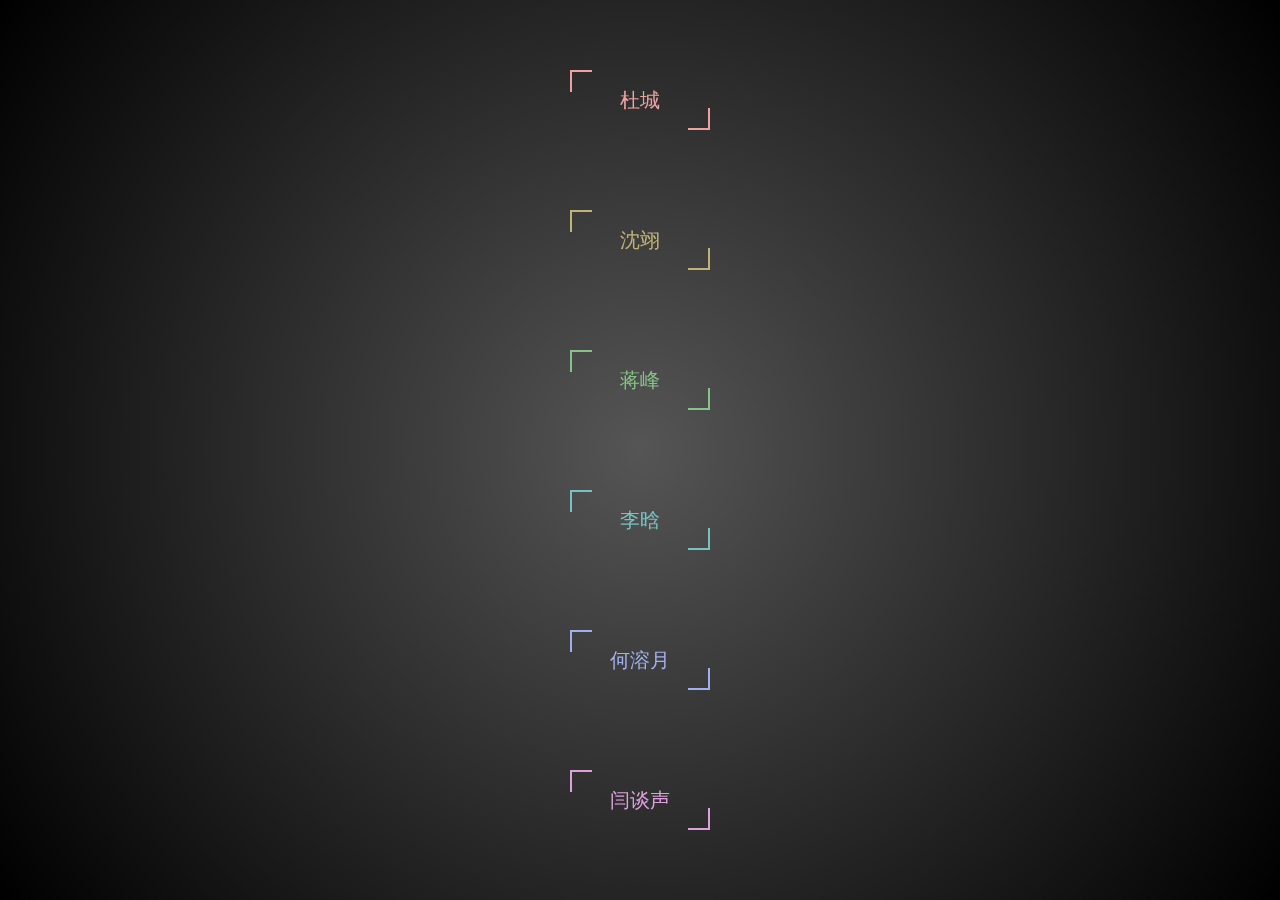
<file: index.html>
<!DOCTYPE html>
<html lang="en">

<head>
    <meta charset="UTF-8">
    <meta http-equiv="X-UA-Compatible" content="IE=edge">
    <meta name="viewport" content="width=device-width initial-scale = 1 user-scalable = no maximum-scale=1.1">
<!--     <meta name="viewport" content="width=device-width, initial-scale=1.0"> -->
    <title>北江分局</title>
    <link rel="stylesheet" href="./悬停.css">

</head>

<body>
    <div class="container">
        <!-- 这里的--i事一个自定义属性 -->
        <a href="photo.html" style="--i:1" class="dc">杜城</a>
        <a href="photo.html" style="--i:2" class='dc'>沈翊</a>
        <a href="#" style="--i:3">蒋峰</a>
        <a href="#" style="--i:4">李晗</a>
        <a href="#" style="--i:5">何溶月</a>
        <a href="#" style="--i:6">闫谈声</a>

        <script>
            var dc = document.getElementsByClassName('dc');
            dc.onclick = function() {
                window.location.replace("E:/js/dc.html")
            }
        </script>
    </div>
</body>

</html>
</file>
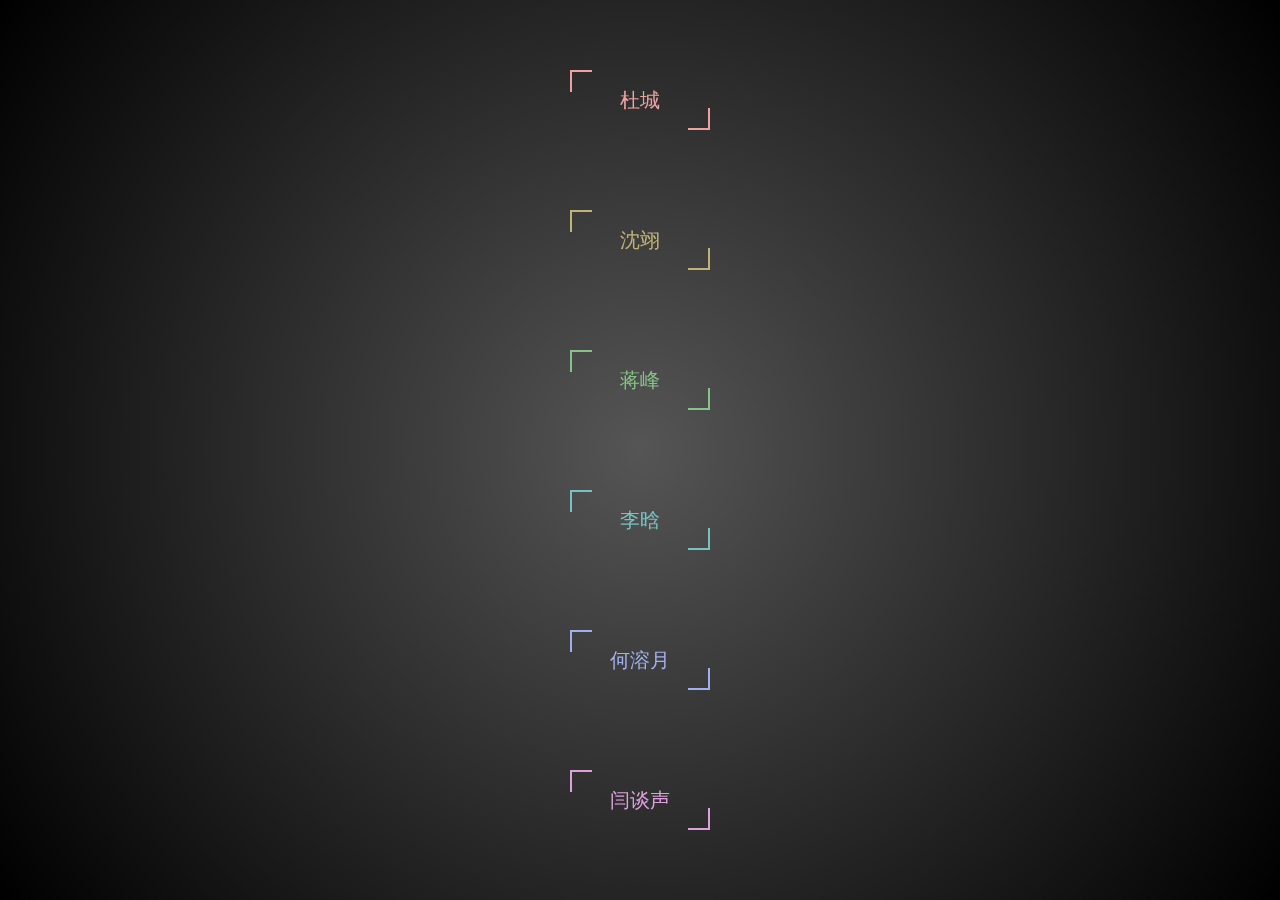
<file: 悬停.html>
<!DOCTYPE html>
<html lang="en">

<head>
    <meta charset="UTF-8">
    <meta http-equiv="X-UA-Compatible" content="IE=edge">
    <meta name="viewport" content="width=device-width, initial-scale=1.0">
    <title>鼠标悬停发光按钮</title>
    <link rel="stylesheet" href="./悬停.css">

</head>

<body>
    <div class="container">
        <!-- 这里的--i事一个自定义属性 -->
        <a href="index.html" style="--i:1" class="dc">杜城</a>
        <a href="index.html" style="--i:2">沈翊</a>
        <a href="#" style="--i:3">蒋峰</a>
        <a href="#" style="--i:4">李晗</a>
        <a href="#" style="--i:5">何溶月</a>
        <a href="#" style="--i:6">闫谈声</a>

        <script>
            var dc = document.getElementsByClassName('dc');
            dc.onclick = function() {
                window.location.replace("E:/js/dc.html")
            }
        </script>
    </div>
</body>

</html>
</file>
<file: 悬停.css>
* {
    /* 初始化 取消页面元素的内外边框 */
    margin: 0;
    padding: 0;
}

.container {
    position: relative;
    /* 弹性布局 水平 垂直居中 */
    display: flex;
    justify-content: center;
    align-items: center;
    /* 让子元素垂直排列 */
    flex-direction: column;
    /* 100%窗口高度 宽度 */
    width: 100vw;
    height: 100vh;
    /* 背景径向渐变 */
    background: radial-gradient(circle at center, #555, #000);
}

.container a {
    /* 相对定位 */
    position: relative;
    /* 将a标签转为块级元素,不然无法设置宽高 */
    display: block;
    width: 140px;
    height: 60px;
    line-height: 60px;
    text-align: center;
    margin: 40px;
    color: plum;
    text-decoration: none;
    font-size: 20px;
    /* 这里加一个动画过渡
    最后的0.3秒时延迟时间 */
    transition: all 0.3s ease-in-out 0.3s;
    /* 我们是如果改变a标签的颜色 */
    /* hue-rotate是颜色滤镜.可以加不同的度数来改变颜色.这里我们用的是calc自动计算函数 */
    /* 以及var函数来调用我们给每一个a元素设置的不同的自定义属性1~5，然后分别乘以60度，就能够分别得到不同的颜色 */
    filter: hue-rotate(calc(var(--i)*60deg));
    float: left;
}


/* 这里将两个伪元素的相同样式写在一起 */

.container a::before,
.container a::after {
    content: "";
    position: absolute;
    width: 20px;
    height: 20px;
    border: 2px solid plum;
    /* 这里加一个动画过渡
    最后的0.3秒时延迟时间 */
    transition: all 0.3s ease-in-out 0.3s;
}

.container a::before {
    top: 0;
    left: 0;
    /* 删除左边元素的右边框和下边框 */
    border-right: 0;
    border-bottom: 0;
}

.container a::after {
    right: 0;
    bottom: 0;
    /* 删除右边元素的左边框和上边框 */
    border-left: 0;
    border-top: 0;
}

.container a:hover {
    background-color: plum;
    color: #000;
    box-shadow: 0 0 50px plum;
    /* below下倒影 1px是倒影和元素相隔的距离,最后是个渐变色 */
    -webkit-box-reflect: below 1px linear-gradient(transparent, rgba(0, 0, 0, 0.3));
    /* 这里以上属性设置一下延迟时间 */
    transition-delay: 0.4s;
}

.container a:hover::before,
.container a:hover::after {
    width: 138px;
    height: 58px;
    /* 这里不需要延迟 */
    transition-delay: 0;
}
</file>
